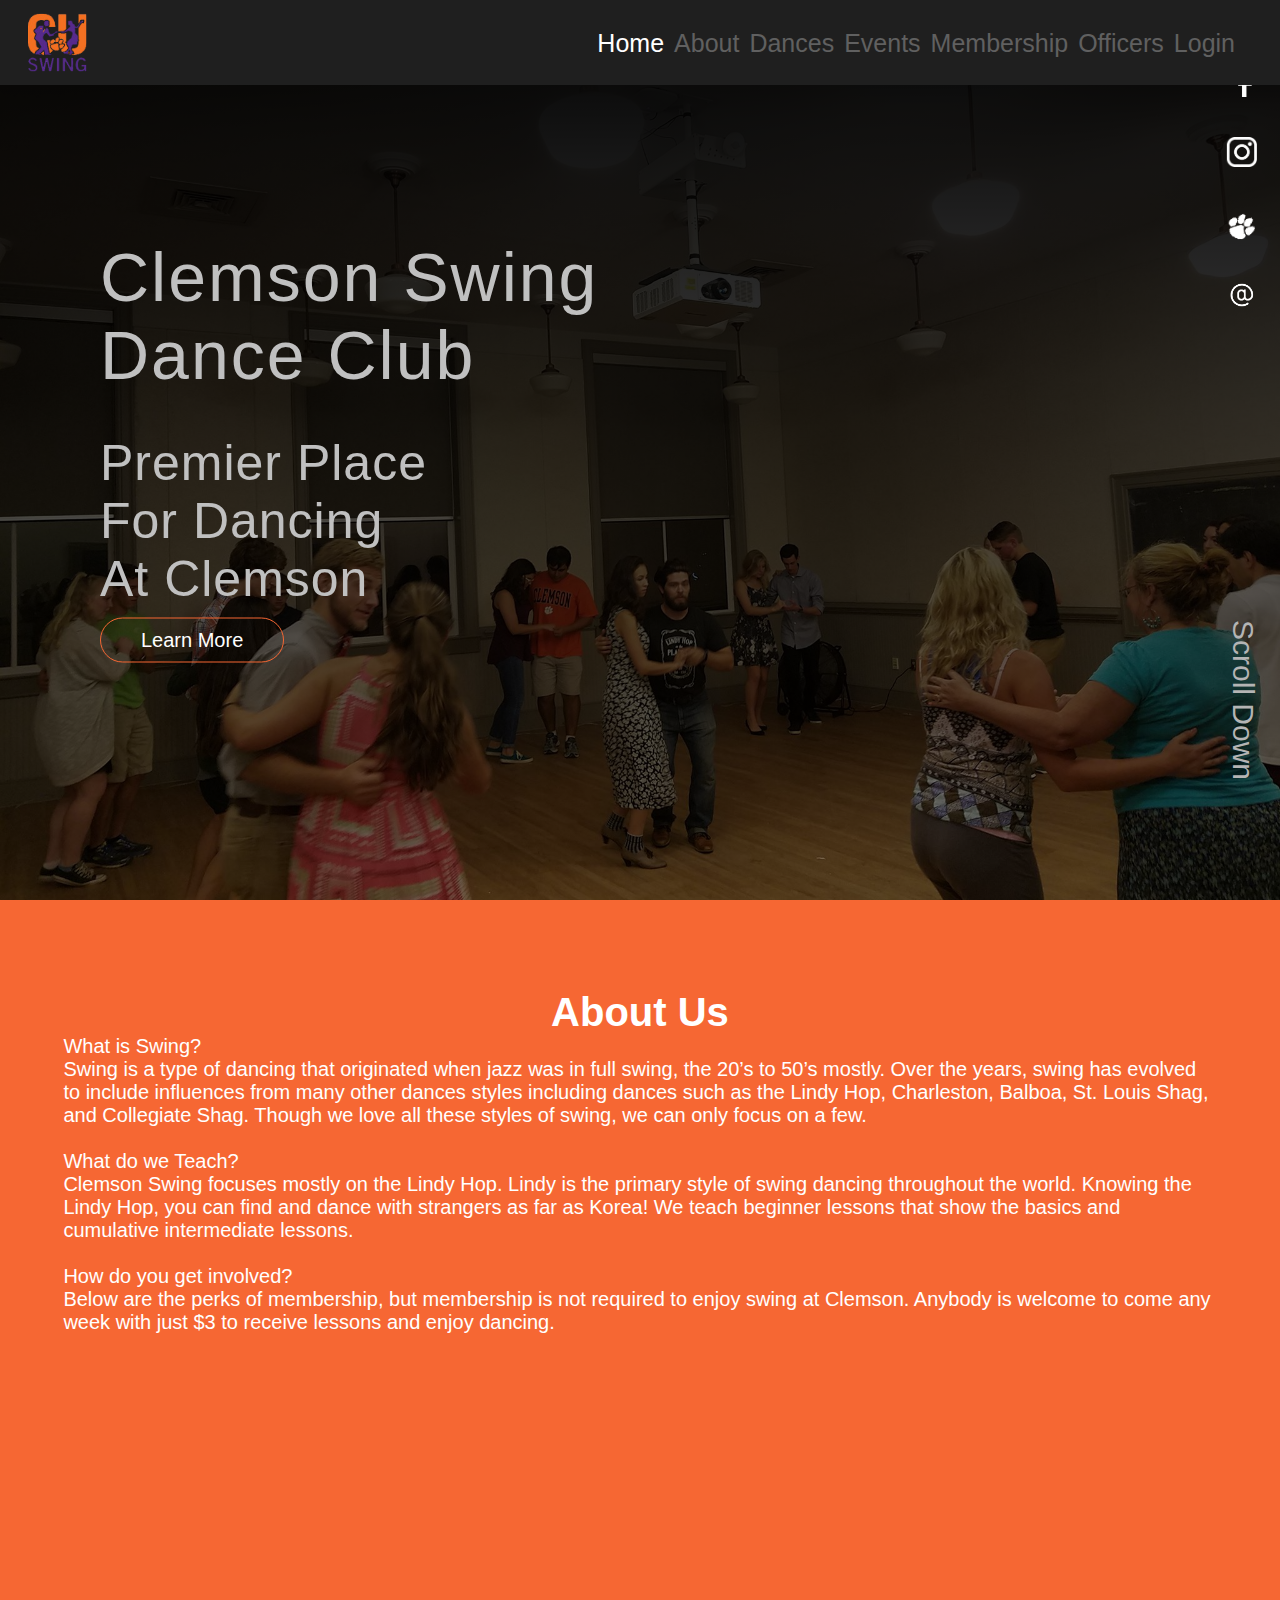
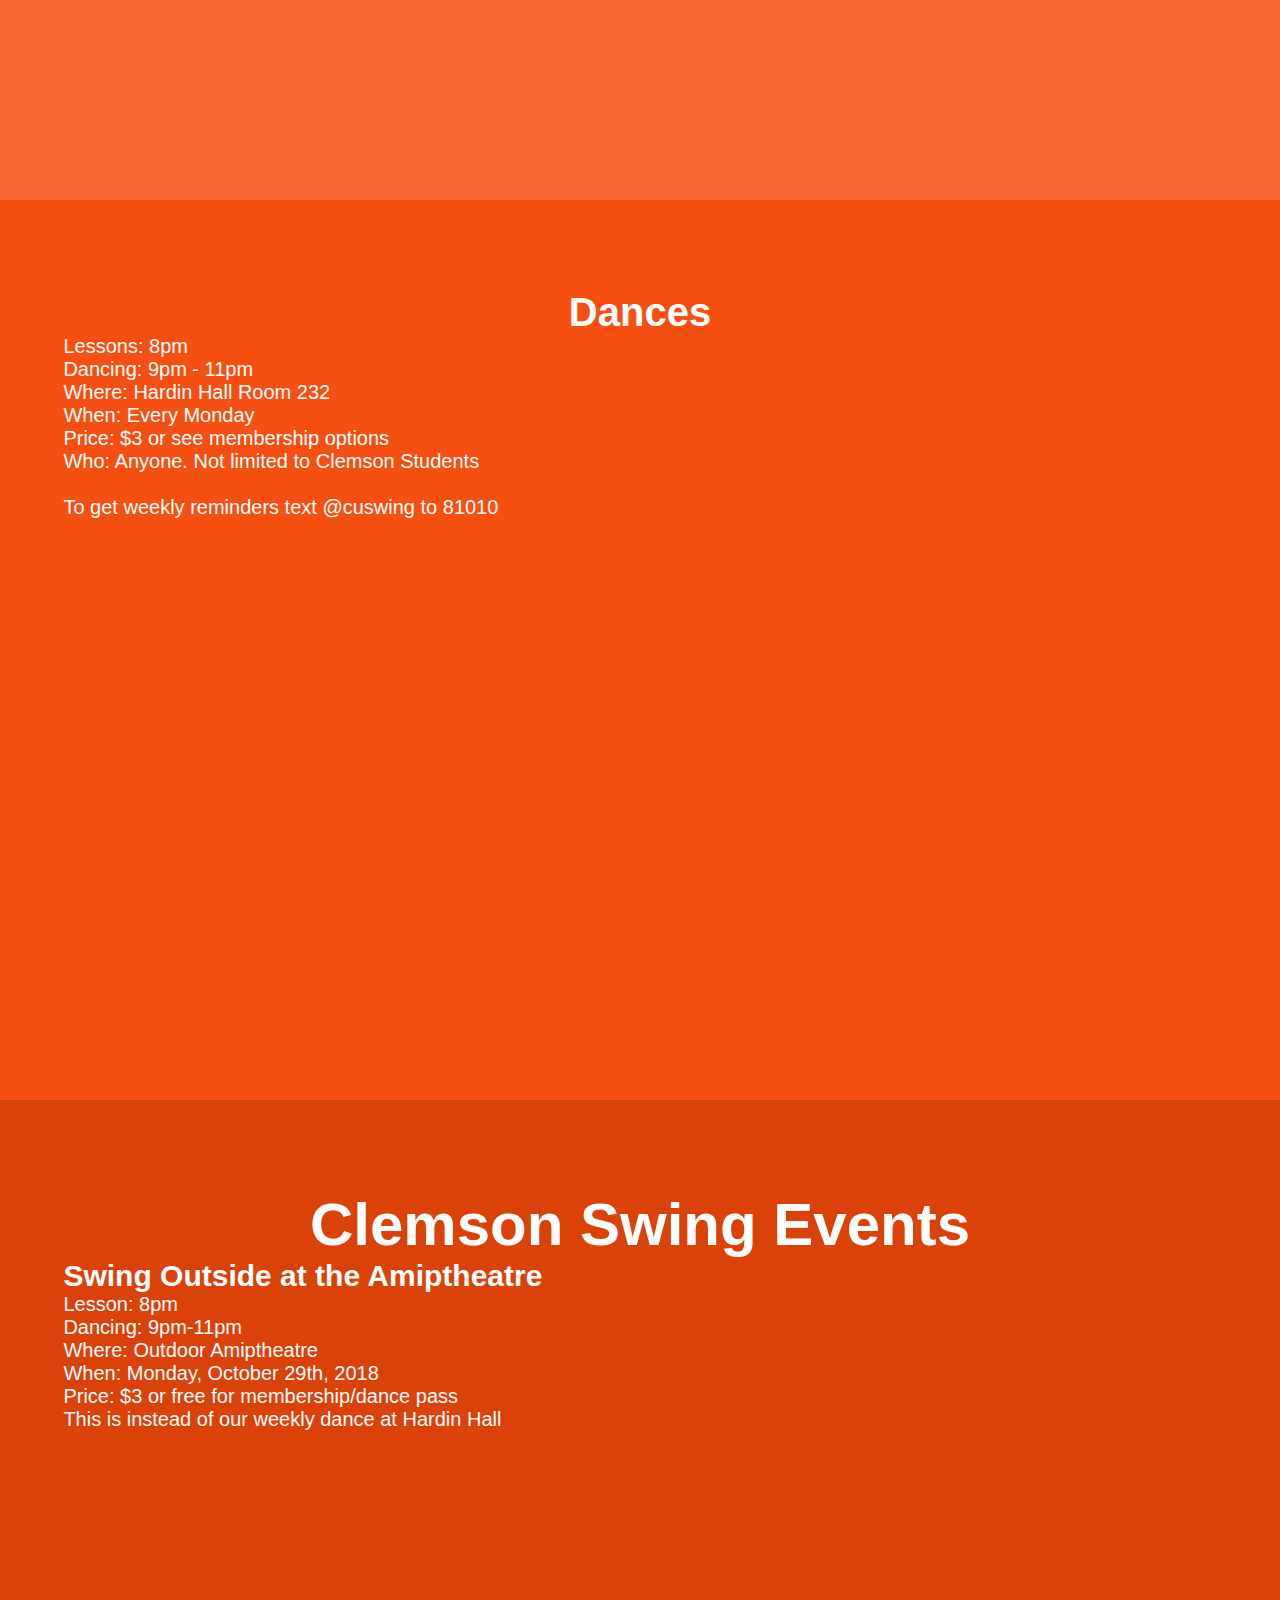
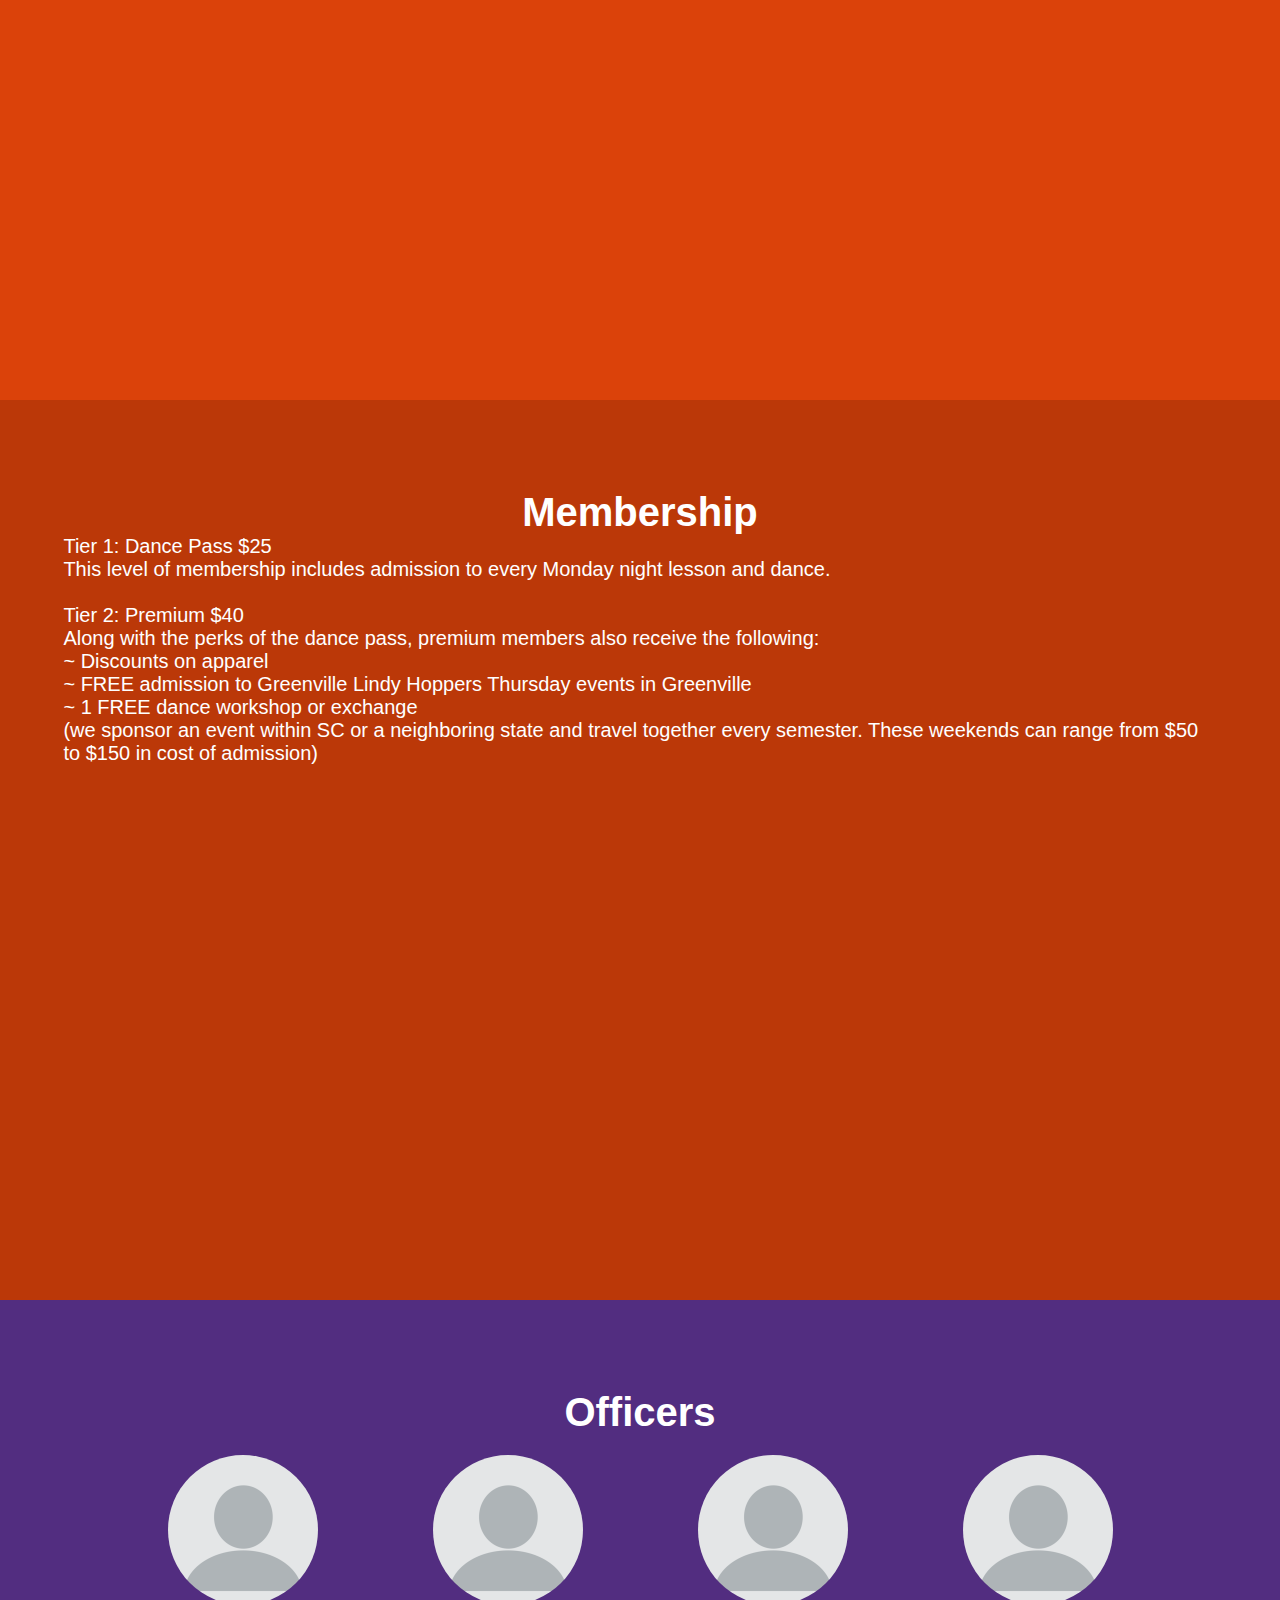
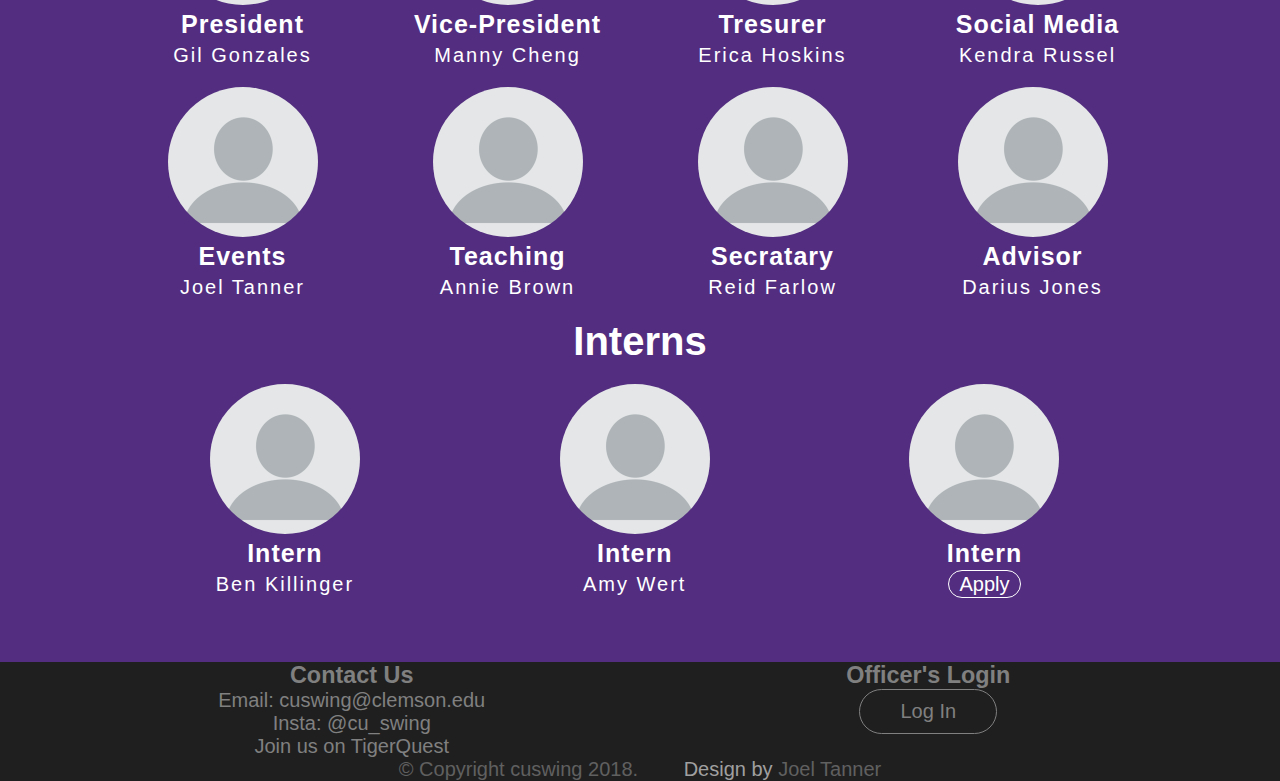
<file: index.html>
<!doctype html>
<html lang="en">
<head>
	
	<!-- Website Main Information -->
	<title>Clemson Swing</title>
	<meta name="Keywords" content="Clemson,Clemson University,Swing,Swing Dancing,East Coast,CUSwing,Dance">
	<meta name="Description" content="Clemson Swing Dance Club. Join us Monday nights in Hardin Hall room 232.">
	<meta name="author" content="Joel Tanner">
	
	<!-- Other Header Information -->
	<link rel="icon" href="css/pic/logo.ico"> 
	
	<!-- CSS information -->
	<link rel="stylesheet" type="text/css" href="css/indexstyle.css">
	
	<!-- JavaScript information -->
	<script src="js/modernizr.js"></script>
	<script src="js/pace.min.js"></script>
	
	<!-- Viewport for Mobile -->
	<!--<meta name="viewport" content="width=device-width, initial-scale=1.0">-->
	
</head>

<body class="top">
	<!--
	Using id and class for website style reasons.
	The header ID will be used for the top bar
	The row Class will be used to make sure everything has padding and looks nice.
	-->
	<header id="header" class="row">
		
		<div class="header-logo">
			<a href="~/"><img src="pic/logo.png" alt="Clemson Swing Logo" class="header-logo-picture"></a>
		</div>
		
		<nav class="header-wrapper">
			<ul class="header-subwrapper">
				<li class="current"><a class="smoothscroll" href="#home" title="home">Home</a></li>
				<li><a class="smoothscroll" href="#about" title="about">About</a></li>
				<li><a class="smoothscroll" href="#dances" title="dances">Dances</a></li>
				<li><a class="smoothscroll" href="#events" title="events">Events</a></li>
				<li><a class="smoothscroll" href="#membership" title="membership">Membership</a></li>
				<li><a class="smoothscroll" href="#officers" title="officers">Officers</a></li>
				<li><a class="smoothscroll" href="#login" title="login">Login</a></li>
			</ul>
		</nav>
	
	</header>
	
	<!-- Using id for linking to section -->
	<section id="home">
		
		<!-- Dividers for the background with some darkening so the text will show up 
		<div class="bg-image"><img class="bg-image-in" src="pic/swing-bg.jpg" alt="Swing Dance Lesson Background"></div>
		<div class="bg-image-overlay"></div>-->
		
		<div class="home-content-main">
			<div class="home-content-f_left">
				<h3 class="home-head">Clemson Swing Dance Club</h3>
				
				<h1 class="home-subhead">
					Premier Place <br>
					For Dancing <br>
					At Clemson
				</h1>
				
				<div class="button-header">
					<a class="smoothscroll" href="#dances">Learn More</a>
				</div>
			</div>
		</div>
		
		<ul class="home-social-list">
            <li>
                <a href="https://www.facebook.com/groups/clemsonswing/" target="_blank"><img src="pic/fb-icon-final.png" alt="Facebook Logo" class="facebook-icon"></a>
            </li>
            <li>
                <a href="https://www.instagram.com/cu_swing/" target="_blank"><img src="pic/insta-icon-final.png" alt="Instagram Logo" class="instagram-icon"></a>
            </li>
            <li>
                <a href="https://clemson.campuslabs.com/engage/organization/cuswing" target="_blank"><img src="pic/cu-icon-final.png" alt="Clemson Paw" class="tigerquest-icon"></a>
            </li>
            <li>
                <a href="mailto:cuswing@clemson.edu"><img src="pic/email-icon-final.png" alt="Email Icon" class="email-icon"></a>
            </li>
        </ul>
		
		<div class="home-scrolldown">
            <a href="#about" class="smoothscroll">Scroll Down</a>
        </div>
		
	</section>
	
	<!-- Using id for linking to section -->
	<section id="about">
		
		<div class="about-us row">
			<h1 class="about-header">About Us</h1>
			<p class="about-body">
				What is Swing?<br>
				Swing is a type of dancing that originated when jazz was in full swing, the 20’s to 50’s mostly.  Over the years, swing has evolved to include influences from many other dances styles including dances such as the Lindy Hop, Charleston, Balboa, St. Louis Shag, and Collegiate Shag. Though we love all these styles of swing, we can only focus on a few.<br><br>
				What do we Teach?<br>
				Clemson Swing focuses mostly on the Lindy Hop. Lindy is the primary style of swing dancing throughout the world. Knowing the Lindy Hop, you can find and dance with strangers as far as Korea! We teach beginner lessons that show the basics and cumulative intermediate lessons.<br><br>
				How do you get involved?<br>
				Below are the perks of membership, but membership is not required to enjoy swing at Clemson. Anybody is welcome to come any week with just $3 to receive lessons and enjoy dancing.
			</p>
		</div>
		
	</section>
	
	<!-- Using id for linking to section -->
	<section id="dances">
		
		<div class="dances-info row">
			<h1 class="dances-header">Dances</h1>
			<p class="dances-body">
				Lessons: 8pm<br>
				Dancing: 9pm - 11pm<br>
				Where: Hardin Hall Room 232<br>
				When: Every Monday<br>
				Price: $3 or see membership options<br>
				Who: Anyone. Not limited to Clemson Students<br><br>
				To get weekly reminders text @cuswing to 81010
			</p>
		</div>
		
	</section>
	
	<!-- Using id for linking to section -->
	<section id="events">
		
		<div class="events-header row">
			<h2>Clemson Swing Events</h2>
		</div>
		
		<div class="events-group row">
			
			<div class="event-first">
				<h4 class="event-first-header">Swing Outside at the Amiptheatre</h4>
				<p class="event-first-body">
					Lesson: 8pm<br>
					Dancing: 9pm-11pm<br>
					Where: Outdoor Amiptheatre<br>
					When: Monday, October 29th, 2018<br>
					Price: $3 or free for membership/dance pass<br>
					This is instead of our weekly dance at Hardin Hall
				</p>
			</div>			
		</div>
		
	</section>
	
	<!-- Using id for linking to section -->
	<section id="membership">
		
		<div class="membership-info row">
			<h1 class="membership-header">Membership</h1>
			<p class="membership-body">
				Tier 1:  Dance Pass $25<br>
				This level of membership includes admission to every Monday night lesson and dance.<br><br>
				Tier 2:  Premium $40<br>
				Along with the perks of the dance pass, premium members also receive the following:<br>
				~ Discounts on apparel<br>
				~ FREE admission to Greenville Lindy Hoppers Thursday events in Greenville<br>
				~ 1 FREE dance workshop or exchange<br>
				(we sponsor an event within SC or a neighboring state and travel together every semester. These weekends can range from $50 to $150 in cost of admission)

			</p>
		</div>
		
	</section>
	
	<!-- Using id for linking to section -->
	<section id="officers" class="all-lead-main">
		<div class="all-lead">
			<div class="officers-main">
				<h3 class="officers-header">Officers</h3>
				<div class="president">
					<img src="pic/profile_base.png" alt="profile picture" class="profile-pic">
					<h4 class="profile-type">President</h4>
					<h4 class="profile-name">Gil Gonzales</h4>
				</div>
				<div class="vice-president">
					<img src="pic/profile_base.png" alt="profile picture" class="profile-pic">
					<h4 class="profile-type">Vice-President</h4>
					<h4 class="profile-name">Manny Cheng</h4>
				</div>
				<div class="money">
					<img src="pic/profile_base.png" alt="profile picture" class="profile-pic">
					<h4 class="profile-type">Tresurer</h4>
					<h4 class="profile-name">Erica Hoskins</h4>
				</div>
				<div class="pr-social">
					<img src="pic/profile_base.png" alt="profile picture" class="profile-pic">
					<h4 class="profile-type">Social Media</h4>
					<h4 class="profile-name">Kendra Russel</h4>
				</div>
				<div class="events">
					<img src="pic/profile_base.png" alt="profile picture" class="profile-pic">
					<h4 class="profile-type">Events</h4>
					<h4 class="profile-name">Joel Tanner</h4>
				</div>
				<div class="teach">
					<img src="pic/profile_base.png" alt="profile picture" class="profile-pic">
					<h4 class="profile-type">Teaching</h4>
					<h4 class="profile-name">Annie Brown</h4>
				</div>
				<div class="sec">
					<img src="pic/profile_base.png" alt="profile picture" class="profile-pic">
					<h4 class="profile-type">Secratary</h4>
					<h4 class="profile-name">Reid Farlow</h4>
				</div>
				<div class="advise">
					<img src="pic/profile_base.png" alt="profile picture" class="profile-pic">
					<h4 class="profile-type">Advisor</h4>
					<h4 class="profile-name">Darius Jones</h4>
				</div>
			</div>

			<div class="interns-main">
				<h3 class="interns-header">Interns</h3>
				<div class="intern-base">
					<img src="pic/profile_base.png" alt="profile picture" class="profile-pic">
					<h4 class="profile-type">Intern</h4>
					<h4 class="profile-name">Ben Killinger</h4>
				</div>
				<div class="intern-base">
					<img src="pic/profile_base.png" alt="profile picture" class="profile-pic">
					<h4 class="profile-type">Intern</h4>
					<h4 class="profile-name">Amy Wert</h4>
				</div>
				<div class="intern-you">
					<img src="pic/profile_base.png" alt="profile picture" class="profile-pic">
					<h4 class="profile-type">Intern</h4>
					<div class="join-us-btn">
						<a href="mailto:cuswing@clemson.edu?subject=Cuswing%20Intern">Apply</a>
					</div>
				</div>
			</div>
		</div>
		<p><br><br></p>
	</section>
	
	<!-- Using id for linking to footer -->
	<!-- This will be the footer -->
	<footer id="login">
		
		<div class="footer-top">
			<div class="row">
				<div class="footer-contact">
					<h3 class="footer-contact-header">Contact Us</h3>
					<p class="footer-contact-info">
						Email: cuswing@clemson.edu<br>
						Insta: @cu_swing<br>
						Join us on TigerQuest
					</p>
				</div>
				<div class="footer-login">
					<h3 class="footer-login-header">Officer's Login</h3>
					<div class="footer-login-btn">
						<a href="~/admin">Log In</a>
					</div>
				</div>
			</div>
		</div>
		
		<div class="footer-bottom">
			<div class="row">
				<div class="copyright">
					<span class="foot-copy-left">© Copyright cuswing 2018.</span>
		        	<span class="foot-copy-right">Design by <a href="http://www.instagram.com/joeltanner25565" target="_blank">Joel Tanner</a></span>
				</div>
			</div>
		</div>
		
	</footer>
	
    <div id="preloader"> 
    	<div id="loader"></div>
    </div>  
	
    <script src="js/jquery-2.1.3.min.js"></script>
	<script src="js/plugin.js"></script>
	<script src="js/indexscript.js"></script>
	
</body>
</html>
</file>
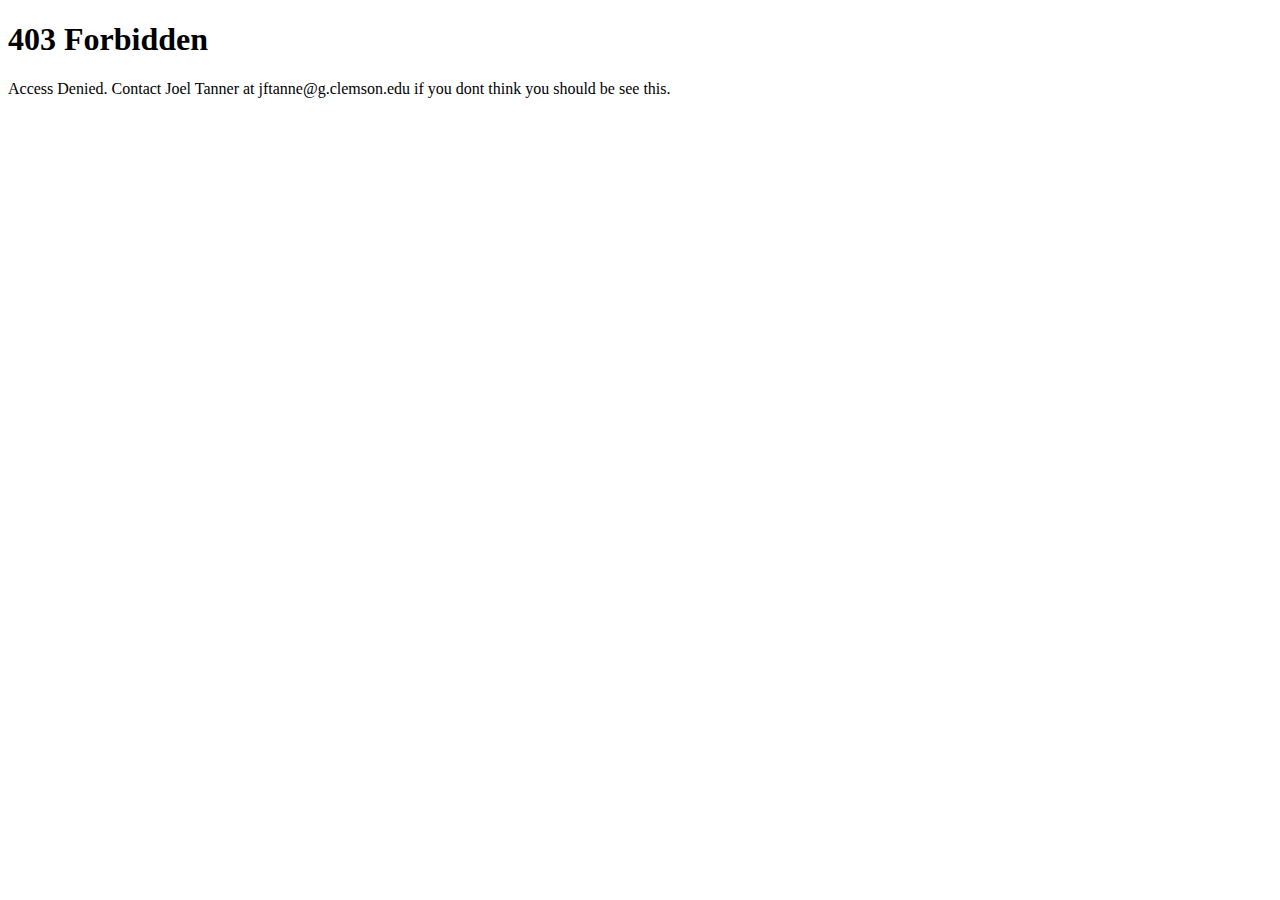
<file: admin/index.html>
<!doctype html>
<html>
<head>
	<meta charset="utf-8">
	<title>ERROR 403</title>
</head>

<body>
	<h1>403 Forbidden</h1>
	<p>Access Denied. Contact Joel Tanner at jftanne@g.clemson.edu if you dont think you should be see this.</p>
</body>
</html>
</file>
<file: css/indexstyle.css>
@charset "utf-8";
/* CSS Document */

* {
	padding: 0px;
	margin: 0px;
	box-sizing: border-box;
}

li {
	float: left;
	position: relative;
	margin-left: 5px;
	top: 50%;
	transform: translateY(-50%);
	margin-right: 5px;
	font-size: 25px;
}

html {
	font-family: Gotham, "Helvetica Neue", Helvetica, Arial, "sans-serif";
	text-rendering: optimizeLegibility;
	color: #ffffff;
	font-size: 20px;
}

@media only screen and (max-width: 1200px) {
	html { font-size: 30px;}
}

.profile-pic {
	height: 150px;
	width: 150px;
	border-radius: 50%;
}

.officers-main {
	
	padding-left: 10px;
	padding-right: 10px;
}

.president {
	float: left;
	padding-left: 10px;
	padding-right: 10px;
	padding-bottom: 10px;
	width: 25%;
}

.vice-president {
	float: left;
	padding-left: 10px;
	padding-right: 10px;
	padding-bottom: 10px;
	width: 25%;
}

.money {
	float: left;
	padding-left: 10px;
	padding-right: 10px;
	padding-bottom: 10px;
	width: 25%;
}

.pr-social {
	float: left;
	padding-left: 10px;
	padding-right: 10px;
	padding-bottom: 10px;
	width: 25%;
}

.events {
	float: left;
	padding-left: 10px;
	padding-right: 10px;
	padding-bottom: 10px;
	width: 25%;
}

.teach {
	float: left;
	padding-left: 10px;
	padding-right: 10px;
	padding-bottom: 10px;
	width: 25%;
}

.sec {
	float: left;
	padding-left: 10px;
	padding-right: 10px;
	padding-bottom: 10px;
	width: 25%;
}

.advise {
	float: left;
	padding-right: 10px;
	padding-bottom: 10px;
	width: 25%;
}

.interns-main {
	padding-left: 10px;
	padding-right: 10px;
}

.intern-base {
	float: left;
	padding-left: 10px;
	padding-right: 10px;
	padding-bottom: 10px;
	width: 33%;
}

.intern-you {
	float: left;
	padding-left: 10px;
	padding-right: 10px;
	padding-bottom: 10px;
	width: 33%
}

@media only screen and (max-width: 1200px) {
	.president {width: 50%}
	.vice-president {width: 50%}
	.money {width: 50%}
	.pr-social {width: 50%}
	.events {width: 50%}
	.teach {width: 50%}
	.sec {width: 50%}
	.advise {width: 50%}
	.intern-base {width: 50%}
	.intern-you {width: 100%}
	.profile-pic{height: 300px; width: 300px}
}

.header-logo {
	float: left;
}

.header-logo-picture {
	height: 75px;
	width: auto;
	padding-top: 10px;
}

.row {
	padding-right: 25px;
	padding-left: 25px;
	width: 94%;
	max-width: 1280px;
	margin-left: auto;
	margin-right: auto;
}

@media only screen and (max-width: 1200px) {
	.row {
		max-width: 780px;
	}
}

#header {
	width: 100%;
	height: 85px;
	background-color: #1f1f1f;
	position: fixed;
	left: 50%;
	transform: translateX(-50%);
	z-index: 2;
}

.header-wrapper {
	position: inherit;
	top: 0px;
	right: 40px;
	display: block !important;
}

.header-subwrapper {
	position: relative;
	display: inline-block;
	display: block;
	list-style: none;
	height: 85px;
}

li a {
	text-decoration: none;
	color: #606060;
}

li a:link {
	color: #606060;
}

li a:visited {
	color: #606060;
}

li a:hover {
	color: #D0D0D0;
}

li a:focus {
	color: #D0D0D0;
}

li.current a {
	color: #ffffff;
}


#home {
	background-image: linear-gradient(rgba(0,0,0,1),rgba(0,0,0,0.5)), url(pic/swing-bg.jpg);
	animation: bg-img-rotation 15s infinite;
	background-size: cover;
	background-position: center;
	height: 100vh;
	min-height: 768px;
}

@keyframes bg-img-rotation {
	0%, 32% { background-image: linear-gradient(rgba(0,0,0,1),rgba(0,0,0,0.5)), url(pic/swing-bg.jpg); }
	33%, 66% { background-image: linear-gradient(rgba(0,0,0,1),rgba(0,0,0,0.5)), url(pic/swing-bg2.jpg); }
	67%, 100% { background-image: linear-gradient(rgba(0,0,0,1),rgba(0,0,0,0.5)), url(pic/swing-bg3.jpg); }
}

.home-content-f_left {
	position: absolute;
	width: 50%;
	max-width: 540px;
	top: 50%;
	left: 50%;
	transform: translate(-100%, -50%);
}

.home-head {
	color: #c0c0c0;
	font-size: 68px;
	font-weight: 100;
	padding-bottom: 40px;
	letter-spacing: 2px;
}

.home-subhead {
	color: #c0c0c0;
	font-size: 50px;
	font-weight: 150;
	letter-spacing: 1px;
	padding-bottom: 10px;
}

.button-header a:link,
.button-header a:visited {
	display: inline-block;
	padding: 10px 40px;
	font-size: 100%;
	font-weight: 300;
	text-decoration: none;
	color: #ffffff;
	border: 1px solid #F66733;
	border-radius: 200px;
	transition: background-color 0.5s, border 0.5s;
}

.button-header a:hover,
.button-header a:active {
	background-color: #f54f12;
	border: 1px solid #f54f12;
}

#about {
	width: 100%;
	background-color: #f66733;
	min-height:  100vh;
}

#dances {
	background-color: #f54f12;
	min-height:  100vh;
}

#events {
	background-color: #db420a;
	min-height:  100vh;
}

#membership {
	background-color: #bb3808;
	min-height:  100vh;
}

#officers {
	background-color: #522d80;
	min-height:  100vh;
}

#login {
	background-color: #1f1f1f;
	min-height: 100px;
	max-height: 400px;
}



.all-lead {
	padding-top: 90px;
	max-width: 1080px;
	text-align: center;
	display: table;
	margin-left: auto;
	margin-right: auto;
}

.officers-header {
	margin-bottom: 20px;
	text-align: center;
	width: 100%;
	font-size: 200%;
}

.home-scrolldown {
	position: absolute;
	bottom: 0;
	right: 0;
	margin-bottom: 10px;
	transform: rotate(90deg);
	transform-origin: top right;
}

.home-scrolldown a {
	position: relative;
	top: 20px;
	right: 20px;
}

.home-scrolldown a:link,
.home-scrolldown a:visited {
	position: absolute;
	width: 250px;
	color: #B4B4B4;
	text-decoration: none;
	font-size: 150%;
	animation: shake 2.5s;
	animation-iteration-count: infinite;
	animation-timing-function: linear;
	transition: all 0.3s;
}

.home-scrolldown a:active,
.home-scrolldown a:hover {
	color: #ffffff;
	animation: color-switch 2s infinite, shake 2.5s infinite;
}

@keyframes color-switch {
	0% { color: #FF0004 }
	50% { color: #f66733 }
	100% { color: #FF0004 }
}

@keyframes shake {
	0%, 60%, 80%, 100% { transform: translateX(0); }
	20% { transform: translateX(-5px); }
	40% { transform: translateX(20px); }
}

.home-social-list {
  position: absolute;
  right: 45px;
  top: 35%;
  margin: 0;
  padding: 0;
  list-style: none;
  font-size: 2.2rem;
  line-height: 1.75;
  text-align: center;
  transform: translateY(-50%);
  transform: rotate(90deg);
  transform-origin: top right;
}

.facebook-icon {
	height: 30px;
	transform: rotate(-90deg);
	transform-origin: top right;
	margin-right: 30px;
}

.instagram-icon {
	height: 30px;
	transform: rotate(-90deg);
	transform-origin: top right;
	margin-right: 30px;
}

.tigerquest-icon {
	height: 33px;
	transform: rotate(-90deg);
	transform-origin: top right;
	margin-right: 30px;
}

.email-icon {
	height: 30px;
	transform: rotate(-90deg);
	transform-origin: top right;
	margin-right: 30px;
}

@media only screen and (max-width: 1200px) {
	.facebook-icon {
		height: 60px;
	}
	.instagram-icon {
		height: 60px;
	}
	.tigerquest-icon {
		height: 60px;
	}
	.email-icon {
		height: 60px;
	}
	.home-social-list {
		top: 50%;
	}
}


.interns-header {
	text-align: center;
	margin-top: 420px;
	margin-bottom: 20px;
	width: 100%;
	font-size: 200%;
}

.footer-contact {
	float: left;
	width: 50%;
	text-align: center;
}

.footer-login {
	float: left;
	width: 50%;
	text-align: center;
}

.footer-bottom {
	width: 100%;
}

.footer-top {
	width: 100%;
	float: left;
}

.copyright {
	text-align: center;
}



.foot-copy-left {
	color: #606060;
	padding-right: 20px;
}

.foot-copy-right {
	color: #a0a0a0;
	padding-left: 20px;
}

.foot-copy-right a:link,
.foot-copy-right a:visited {
	color: #606060;
	text-decoration: none;
	transition: all 0.3s;
	animation: color-change 5s infinite;
}

@keyframes color-change {
	0% { color: #f66733 }
	50% { color: #ffffff }
	100% { color: #f66733 }
}

.foot-copy-right a:hover,
.foot-copy-right a:active {
	color: #f66733;
}


.footer-contact-header {
	color: #808080;
}

.footer-contact-info {
	color: #808080;
}

.footer-login-header {
	color: #808080;
}

.footer-login-btn a:link,
.footer-login-btn a:visited {
	display: inline-block;
	padding: 10px 40px;
	text-decoration: none;
	color: #808080;
	border: 1px solid #808080;
	border-radius: 200px;
	transition: all 0.3s;
}

.footer-login-btn a:hover,
.footer-login-btn a:active {
	background-color: #808080;
	color: #ffffff;
}

.about-header {
	padding-top: 90px;
	text-align: center;
	font-size: 200%;
}

.dances-header {
	padding-top: 90px;
	text-align: center;
	font-size: 200%;
}

.events-header {
	padding-top: 90px;
	text-align: center;
	font-size: 200%;
}



.membership-header {
	padding-top: 90px;
	text-align: center;
	font-size: 200%;
}

.join-us-btn a:link,
.join-us-btn a:visited,
.join-us-btn a:hover,
.join-us-btn a:active {
	text-decoration: none;
	color: #ffffff;
	border: solid 1px #ffffff;
	padding: 2px 10px;
	border-radius: 200px;
}

.profile-type {
	text-align: center;
	font-size: 125%;
	font-weight: 600;
	letter-spacing: 1px;
	padding-bottom: 5px;
}

.profile-name {
	text-align: center;
	font-size: 100%;
	font-weight: 100;
	letter-spacing: 2px;
	padding-bottom: 10px;
}

.about-body {
	font-size: 100%;
}

.dances-body {
	font-size: 100%;
}

.event-first-header {
	font-size: 150%;
}

.event-first-body {
	font-size: 100%;
}

.membership-body {
	font-size: 100%;
}
</file>
